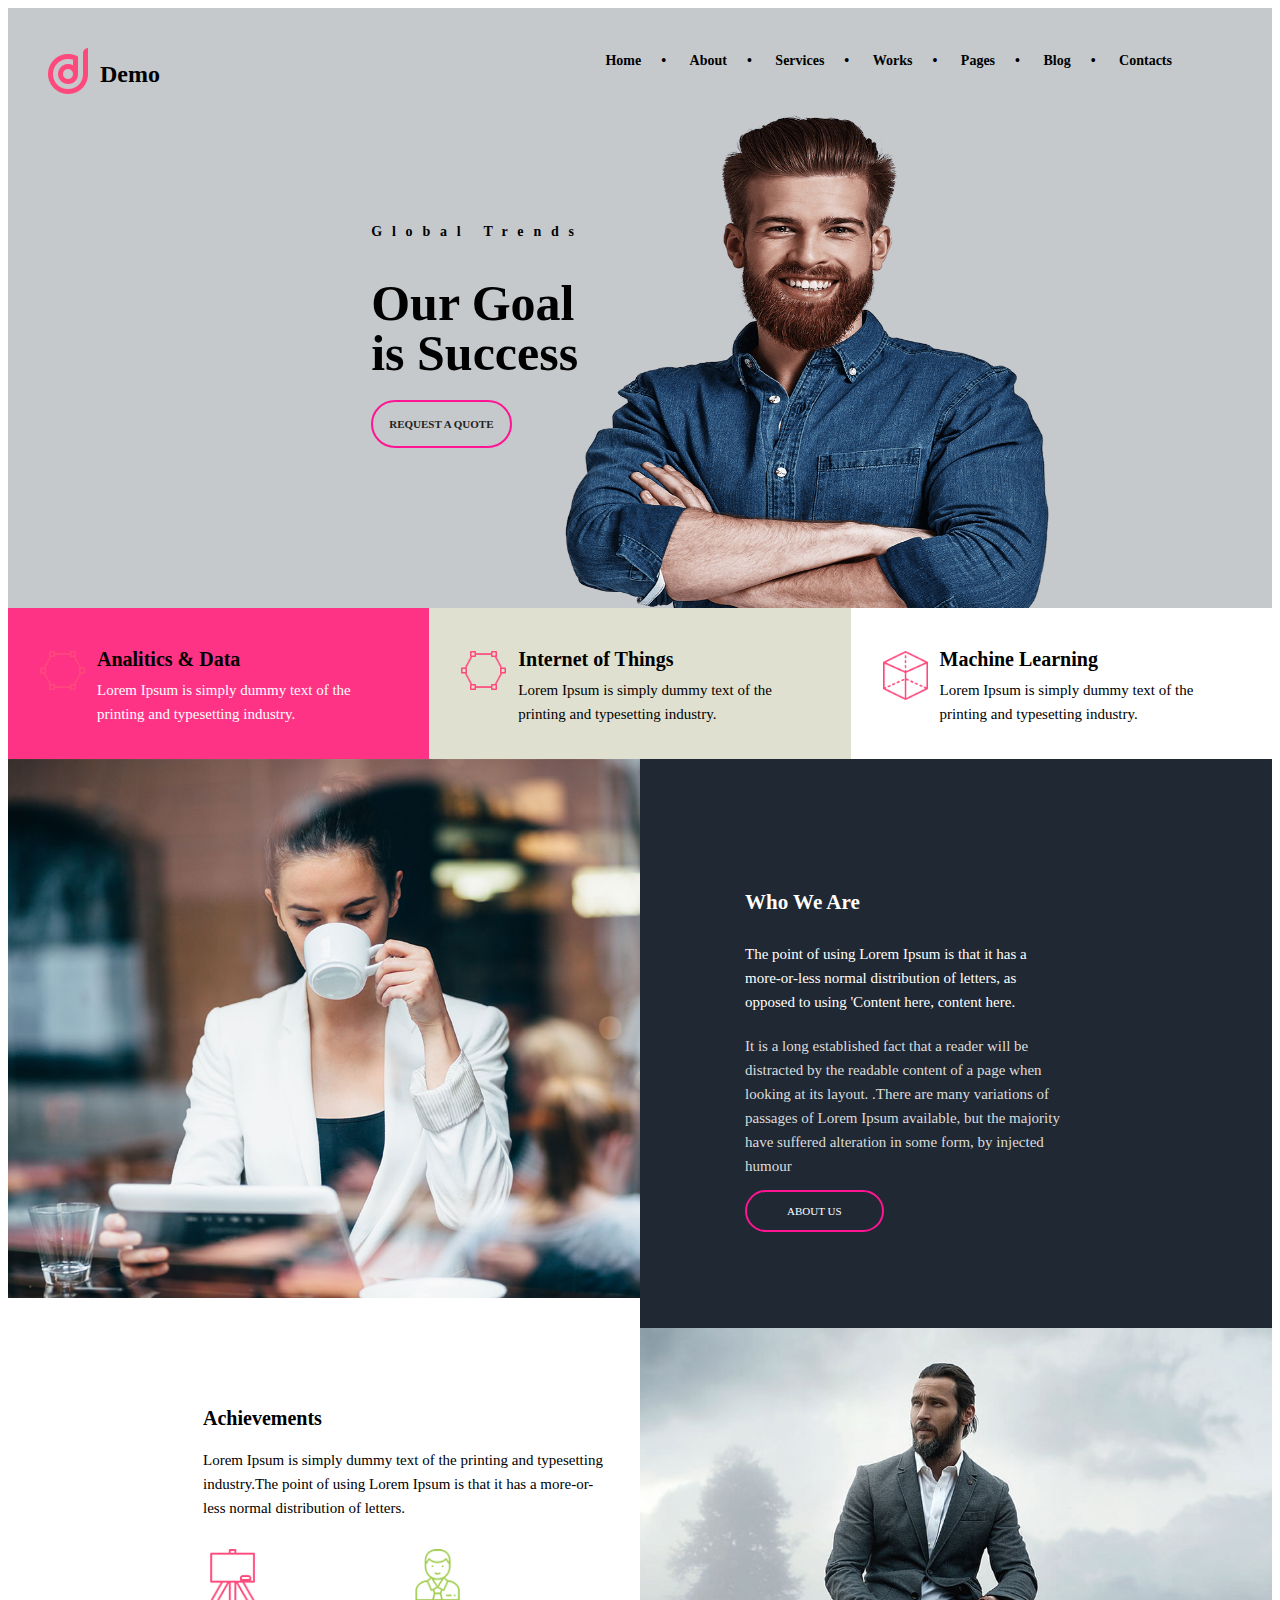
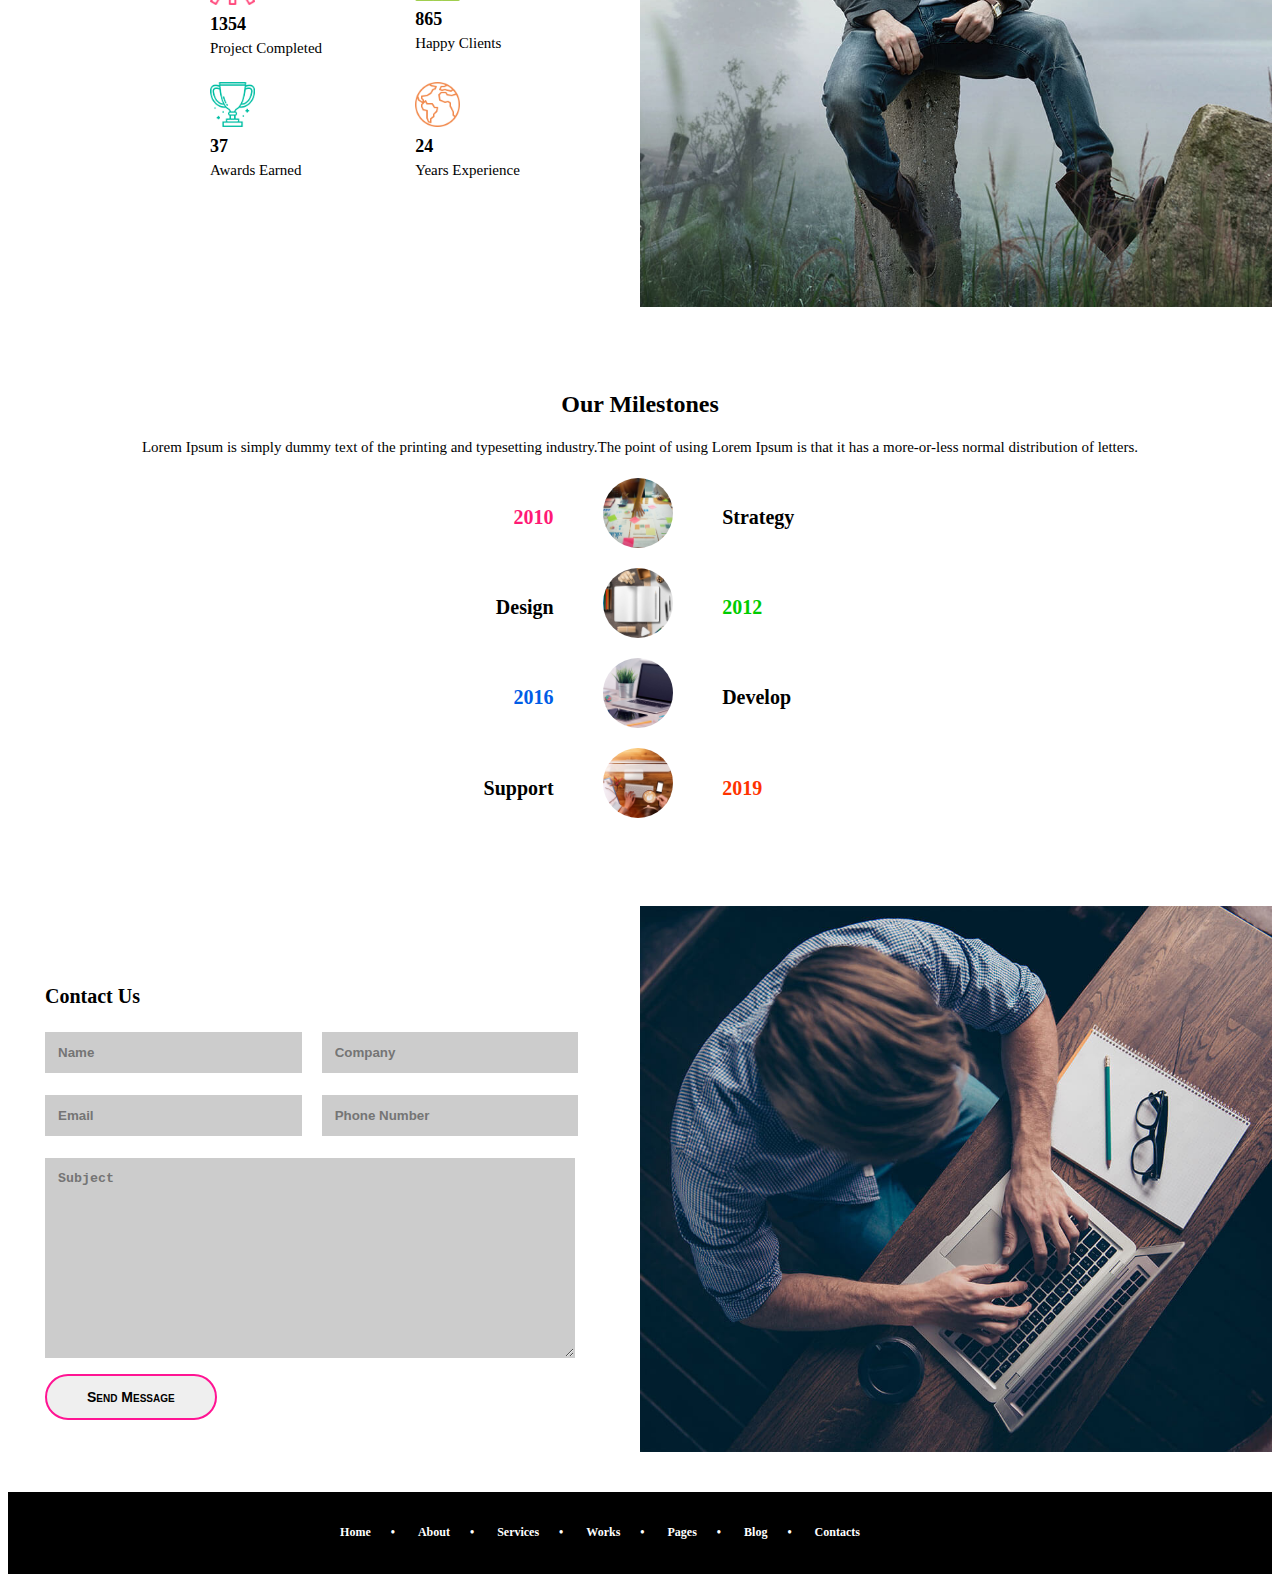
<file: index.html>
<!DOCTYPE html>
<html lang="en">
<head>
<title>Demo Assignment</title>
<meta http-equiv="Content-Type" content="text/html; charset=UTF-8" />
<meta name="viewport" content="width=device-width, maximum-scale=1.0" />
<link rel="shortcut icon" href="assets/logo.png"/>
<link rel="stylesheet" href="css/style.css?ver=1.0" type="text/css" media="all" />
<link rel="stylesheet" href="css/responsive.css?ver=1.0" type="text/css" media="all" />
</head>
<body class="main-layout">
<header>
<div class="row">
	<div class="header">
		<div class="logo">
			<a href="#"><img src="assets/logo.png" alt="logo" title="logo"/> <span class="logo-text">Demo</span></a>
		</div>
		<div class="menu submenu">
			<ul>
				<li class="list"><span>Home</span></li>
				<li class="list"><span>About</span></li>
				<li class="list"><span>Services</span></li>
				<li class="list"><span>Works</span></li>
				<li class="list"><span>Pages</span></li>
				<li class="list"><span>Blog</span></li>
				<li class="list"><span>Contacts</span></li>
			</ul>
		</div>
	</div>
</div>
<div class="row slider">
	<div class="box">
		<h3>Global Trends</h3>
		<h1>Our Goal <br>is Success</h1>
		<p><a href="#" class="btn btn1"> REQUEST A QUOTE</a></p>
	</div>
</div>
</header>

<div class="row">
	<div class="twelve columns inner">
		<div class="four columns" style="background-color:#ff3385;">
			<table>
			<tr>
				<td><img src="assets/color-icon.png" class="ico" alt="Analitics"></td>
				<td>
				<h3>Analitics & Data</h3>
				<p style="color:#fff;">Lorem Ipsum is simply dummy text of the printing and typesetting industry.</p>
				</td>
			</tr>
			</table>
		</div>
		<div class="four columns" style="background-color:#e0e0d1;">
			<table>
			<tr>
				<td><img src="assets/color-icon.png" class="ico" alt="Internet"></td>
				<td>
				<h3>Internet of Things</h3>
				<p>Lorem Ipsum is simply dummy text of the printing and typesetting industry.</p>
				</td>
			</tr>
			</table>
			
		</div>
		<div class="four columns">
			<table>
			<tr>
				<td><img src="assets/color-icon2.png" class="ico" alt="Machine"></td>
				<td>
				<h3>Machine Learning</h3>
				<p>Lorem Ipsum is simply dummy text of the printing and typesetting industry.</p>
				</td>
			</tr>
			</table>
		
			
		</div>
	</div>	
</div>

<div class="row">
	<div class="twelve columns">
		<div class="six columns"><img src="assets/home3_alt_half_media1.jpg" style="width:100%; height:auto;" alt="gm"></div>
		<div class="six columns">
			<div class="ptext">
				<p> <h2> Who We Are </h2></p>
				<p>The point of using Lorem Ipsum is that it has a more-or-less normal distribution of letters, as opposed to using 'Content here, content here.</p>
				<p style="color:#dcdcdc;">It is a long established fact that a reader will be distracted by the readable content of a page when looking at its layout. .There are many variations of passages of Lorem Ipsum available, but the majority have suffered alteration in some form, by injected humour</p>
				<p style="margin:0;"><a href="#" class="btn2" style="color:#fff;"> ABOUT US</a></p>
			</div>
		</div>
	</div>	
</div>

<div class="row">
	<div class="twelve columns">
		<div class="six columns">
		<div class="text2">
		<table>
			<tr><td><h3>Achievements</h3></td></tr>
			<tr><td><p>Lorem Ipsum is simply dummy text of the printing and typesetting industry.The point of using Lorem Ipsum is that it has a more-or-less normal distribution of letters.</p></td></tr>
			<tr><td>
			<table>
				<tr>
					<td>
					<p><img src="assets/counter_img1.png" class="ico" alt="Machine"></p>
					<p class="head">1354</p>
					<p>Project Completed</p>
					</td>
					<td>
					<p class="head"><img src="assets/counter_img2.png" class="ico" alt="Machine"></p>
					<p class="head">865</p>
					<p>Happy Clients</p>
					</td>
				</tr>
				<tr>
					<td>
					<p><img src="assets/counter_img3.png" class="ico" alt="Machine"></p>
					<p class="head">37</p>
					<p>Awards Earned</p>
					</td>
					<td>
					<p><img src="assets/counter_img4.png" class="ico" alt="Machine"></p>
					<p class="head">24</p>
					<p>Years Experience</p>
					</td>
				</tr>
			</table>
			</td></tr>
			</tr>
			</table>
			</div>
		</div>
		<div class="six columns"><img src="assets/home3_alt_half_media2.jpg" style="width:100%; height:auto;" alt="gm"></div>
	</div>	
</div>

<div class="row">
	<div class="twelve columns">
		<div class="text3">
			<table>
			<tr><th>Our Milestones</th></tr>
			<tr><td align="center"><p>Lorem Ipsum is simply dummy text of the printing and typesetting industry.The point of using Lorem Ipsum is that it has a more-or-less normal distribution of letters.</p></td></tr>
			<tr><td>
			<table class="itable">
				<tr>
					<td align="right" style="color:#ff1a75;"><b>2010</b></td>
					<td align="center"><img src="assets/img_9-600x600.jpg" class="ico2" alt=""></td>
					<td align="left"><b>Strategy</td>
				</tr>
				<tr>
					<td align="right"><b>Design</b></td>
					<td align="center"><img src="assets/img_3-600x600.jpg" class="ico2" alt=""></td>
					<td align="left" style="color:#00cc00;"><b>2012</b></td>
				</tr>
				<tr>
					<td align="right" style="color:#005ce6;"><b>2016</b></td>
					<td align="center"><img src="assets/img_8-600x600.jpg" class="ico2" alt=""></td>
					<td align="left"><b>Develop</b></td>
				</tr>
				<tr>
					<td align="right"><b>Support</b></td>
					<td align="center"><img src="assets/img_2-600x600.jpg" class="ico2" alt=""></td>
					<td align="left" style="color:#ff3300;"><b>2019</b></td>
				</tr>
			</table>
			</td>
			</tr>
			</table>
		</div>
	</div>	
</div>

<div class="row">
	<div class="twelve columns">
	</div>	
</div>

<div class="row">
	<div class="twelve columns">
		<div class="six columns">
		<div class="text2 text3">
		<table>
			<tr>
			<td><h3>Contact Us</h3></td>
			</tr>
			<tr>
			<td>
			 <div class="container">
			  <form action="#">

				<input type="text" id="name" name="name" placeholder="Name">

				<input type="text" id="cname" name="cname" placeholder="Company">

				<input type="text" id="email" name="email" placeholder="Email">
				
				<input type="text" id="pnumber" name="pnumber" placeholder="Phone Number">
				
				<textarea id="subject" name="subject" placeholder="Subject" style="height:200px"></textarea>


				<input type="submit" value="Send Message" class="btn2">

			  </form>
			</div> 
			</td>
			</tr>
			</table>
			</div>
		</div>
		<div class="six columns"><img src="assets/home3_alt_half_media3.jpg" style="width:100%; height:auto;" alt="gm"></div>
	</div>	
</div>

<div class="row">
	<div class="twelve columns">
	<div class="menu" style="background-color:#000; color:#fff; font-size:12px; width:100%; text-align:center; padding:30px 0;">
			<ul>
				<li class="list"><span>Home</span></li>
				<li class="list"><span>About</span></li>
				<li class="list"><span>Services</span></li>
				<li class="list"><span>Works</span></li>
				<li class="list"><span>Pages</span></li>
				<li class="list"><span>Blog</span></li>
				<li class="list"><span>Contacts</span></li>
			</ul>
		</div>
	</div>	
</div>
</body>
</html>
</file>
<file: css/style.css>
@import url('https://fonts.googleapis.com/css2?family=Poppins:wght@200;300;400;500;600;900&display=swap');

* {
     box-sizing: border-box !important;
}

html {
     scroll-behavior: smooth;
}

body {
     font-size: 14px;
	line-height: 1.80857;
	font-weight: bold;
	font-family: inherit;
}

p {
     margin: 0px;
     font-weight: 300;
     font-size: 15px;
     line-height: 24px;
}

a {
     color: #222222;
     text-decoration: none;
     outline: none !important;
}

a,
.btn {
     text-decoration: none !important;
     outline: none !important;
     -webkit-transition: all .3s ease-in-out;
     -moz-transition: all .3s ease-in-out;
     -ms-transition: all .3s ease-in-out;
     -o-transition: all .3s ease-in-out;
     transition: all .3s ease-in-out;
}

img {
     max-width: 100%;
     height: auto;
}

 :focus {
     outline: 0;
}
button {
     border: 0;
     margin: 0;
     padding: 0;
     cursor: pointer;
}
.btn1 {
border: 2px solid #FF1493;
padding: 16px;
font-size: 11px;
border-radius: 30px;
font-variant: small-caps;
cursor: pointer;
font-weight: bold;
}
}
.full {
     float: left;
     width: 100%;
}

.header {
     width: 100%;
     padding: 40px 40px 40px 40px;
}
.logo { width:30%; float:left;}
.menu { width:70%; float:left;text-align: right;}
.logo a {
     font-size: 24px;
     font-weight: bold;
     /*text-transform: uppercase;*/
     color: #000;
     
}
.logo-text {
    position: absolute;
    top: 53px;
    left: 100px;
}
ul {
            list-style-type: none;
            margin: 0;
            padding: 0;
			
}

li {
display: inline;
padding-right: 40px;

}
li:not(:last-child)::after {
  content: "•";
  
}

li span {
	position: relative;
    left: -20px;
}
header{
	float:left;
	width:100%;
	background-color:#c5c9cc;
}
.slider{
	background-image: url("../assets/slider-1.png");
	background-repeat: no-repeat;
	background-position: 72% top;
	background-size: 40% 150%;
	height: 500px;
	display: flex;
	justify-content: center;
}
.box{
width: 42%;
position: absolute;
display: block;
top: 205px;
}
.box h1
{
font-size: 50px;
line-height: 50px;
}
.box h3
{
    font-size: 14px;
    letter-spacing: 0.7em;
}
.row{
	width: 100%;
}
.ico {
	max-width:45px; height:auto;margin-top: 10px;
}
.columns {
	margin:0;
	padding:0;
	float:left;
}	
table {width:100%;}
.ptext  table {width:100%; padding:35px;}
td{padding:5px;vertical-align: top;}
td h3 {
color: #000;
margin: 0;
font-size: 20px;
padding: 0;
}
.text2 {
float: right;
padding: 65px 30px;
width: 75%;
}
.text3 {
padding: 70px 265px;
}
.itable{
	width: 40%;
	margin-left: auto;
  margin-right: auto;
}
.itable td {
	vertical-align: middle;
}
.itable td b { font-size: 20px; }
th{
	font-size: 24px;
}
.ico2 {
    max-width: 70px;
    height: auto;
    border-radius: 50px;
}
.head {
	font-size:18px;
	font-weight:bold;
}
.text2 p h2 {
	margin:0;
	padding:0;
}
.btn2 {
    border: 2px solid #FF1493;
    padding: 13px 40px;
    font-size: 11px;
    border-radius: 30px;
    font-variant: small-caps;
    cursor: pointer;
}
.ptext {
	padding:105px;
	background-color:#202833;
}
.text3 {
    float: right;
    padding: 65px 30px;
    width: 100%;
}
input[type="text"], select, textarea {
    width: 46%;
	padding: 12px;
	border: 1px solid #ccc;
	margin-top: 6px;
	margin-bottom: 16px;
	resize: vertical;
	float: left;
	margin-right: 20px;
	background-color: #ccc;
	font-weight: bold;
}
.inner table {padding: 26px 25px;}
textarea {
	width: 95%;
}

.container .btn2 { font-weight:bold;font-size: 14px;}
.fmenu{ background-color:#000; color:#fff; font-size:12px; width:100%; text-align:center; padding:30px 0; }

.ptext p, .ptext h2 { margin-bottom:20px; width: 75%; color:#fff; }
/*td p {color:#fff;}*/
.one {width: 8.33%;}
.two {width: 16.66%;}
.three {width: 25%;}
.four {width: 33.33%;}
.five {width: 41.66%;}
.six {width: 50%;}
.seven {width: 58.33%;}
.eight {width: 66.66%;}
.nine {width: 75%;}
.ten {width: 83.33%;}
.eleven {width: 91.66%;}
.twelve {width: 100%;}
</file>
<file: css/responsive.css>
@media (min-width: 601px) and (max-width:900px){ 
.twelve, .nine, .six, .five, .four, table, .row, header, .header, .text3 {
width: 100% !important;
margin: 0;
padding: 0;
}
 .ptext, p, h1, h2, h3, h4{
	 width: 100% !important;
 }
 .logo-text {
    position: absolute;
    top: 10px;
    left: 55px;
}
.submenu {
	display:none;
}
input[type="text"], select, textarea {
    width: 100%;
}
}
@media only screen and (max-width: 600px) {
.twelve, .nine, .six, .five, .four, table, .row, header, .header, .text3 {
width: 100% !important;
margin: 0;
padding: 0;
}
 .ptext, p, h1, h2, h3, h4{
	 width: 100% !important;
 }
 .ptext {
 padding: 25px;
 }
 .text2 {
    float: none;
    padding: 0;
    width: 100%;
}
.logo {
    width: 100%;
    background-color: #fff;
}
.logo-text {
    position: absolute;
    top: 11px;
    left: 50px;
}
.submenu {
	display:none;
}
.box {
    position: static;
    width: 100%;
    text-align: center;
}
.slider {
    background: none;
    height: 300px;
}
.menu li {
    display: inline;
    padding: 0;
}
input[type="text"], select, textarea {
    width: 100%;
}
.itable tr td {
	display: block;
	clear: both;
	text-align: center;
}
li::after {
  content: "" !important;
  
}
.fmenu{
	background-color: #000;
	color: #fff;
	font-size: 12px;
	width: 100%;
	text-align: right;
	padding: 30px 0;
}
}
</file>
